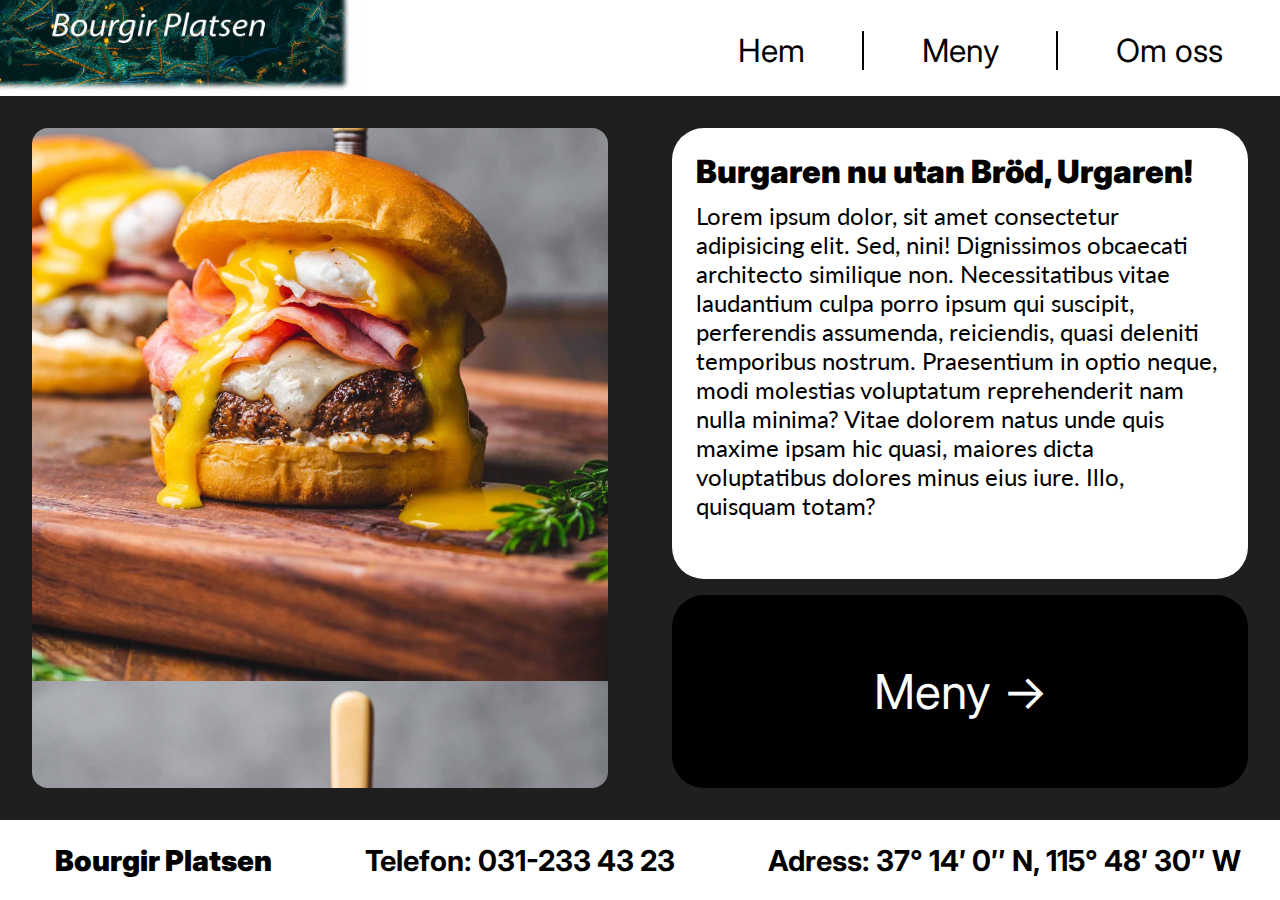
<file: index.html>
<!DOCTYPE html>
<html lang="en">
<head>
    <meta charset="UTF-8">
    <meta http-equiv="X-UA-Compatible" content="IE=edge">
    <meta name="viewport" content="width=device-width, initial-scale=1.0">
    <title>Burgare utan Bröd</title>
    <link rel="stylesheet" href="css/style.css">
    <link rel="preconnect" href="https://fonts.googleapis.com">
    <link rel="preconnect" href="https://fonts.gstatic.com" crossorigin>
    <link href="https://fonts.googleapis.com/css2?family=Inter:wght@300&family=Lato:wght@300&display=swap" rel="stylesheet">
</head>
<body>
    <main id="wrapper">
        <header id="logo">           
        </header>
        <menu id="nav">
            <li id="nav1">
                <a class="no_color nav_adjust" href="index.html">Hem</a>
            </li>
            <li id="nav2">
                <a class="no_color nav_adjust" href="meny.html">Meny</a>
            </li>
            <li id="nav3">
                <a class="no_color nav_adjust" href="om_oss.html">Om oss</a>
            </li>
        </menu>
        <section id="main_start">
            <section id="image_start">
            </section>
            <article id="text_start">
                <h2 class="title_content">
                    <strong>Burgaren nu utan Bröd, Urgaren!</strong>
                </h2>
                <p class="text_content">
                    Lorem ipsum dolor, sit amet consectetur adipisicing elit. Sed, nini! Dignissimos obcaecati architecto similique non. Necessitatibus vitae laudantium culpa porro ipsum qui suscipit, perferendis assumenda, reiciendis, quasi deleniti temporibus nostrum.
                    Praesentium in optio neque, modi molestias voluptatum reprehenderit nam nulla minima? Vitae dolorem natus unde quis maxime ipsam hic quasi, maiores dicta voluptatibus dolores minus eius iure. Illo, quisquam totam?
               </p>
            </article>
            <section id="meny_start">
                <a class="button_meny_text no_color" id="button_text" href="meny.html">Meny -></a>
            </section>
        </section>
        <footer id="footer">
            <h3 id="footer_content1">
                <strong>Bourgir Platsen</strong>
            </h3>
            <h3 id="footer_content2">
                Telefon: 031-233 43 23
            </h3>
            <h3 id="footer_content3">
                Adress: 37° 14′ 0″ N, 115° 48′ 30″ W
            </h3>
        </footer>
    </main>
</body>
</html>
</file>
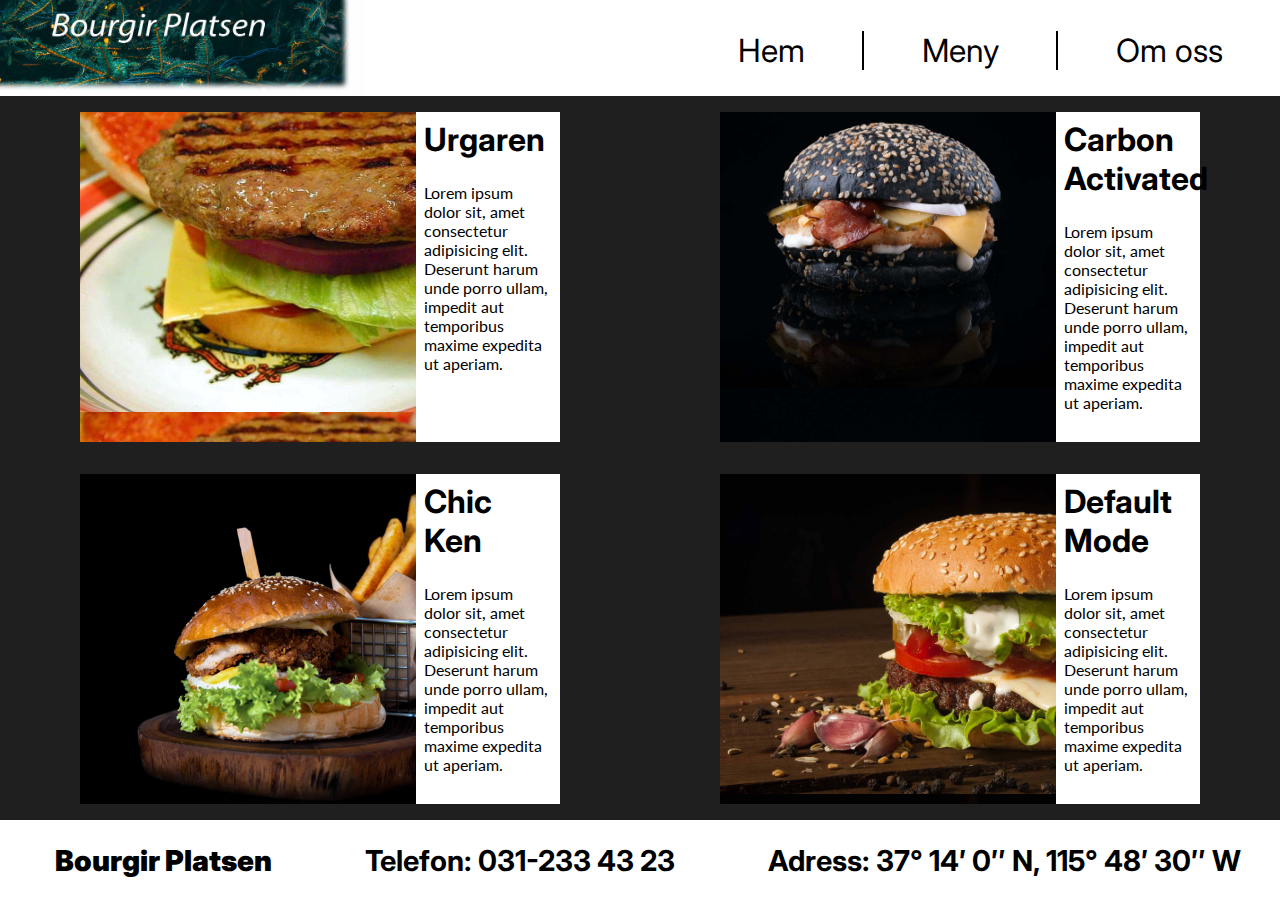
<file: meny.html>
<!DOCTYPE html>
<html lang="en">
<head>
    <meta charset="UTF-8">
    <meta http-equiv="X-UA-Compatible" content="IE=edge">
    <meta name="viewport" content="width=device-width, initial-scale=1.0">
    <title>Burgare utan Bröd</title>
    <link rel="stylesheet" href="css/style.css">
    <link rel="preconnect" href="https://fonts.googleapis.com">
    <link rel="preconnect" href="https://fonts.gstatic.com" crossorigin>
    <link href="https://fonts.googleapis.com/css2?family=Inter:wght@300&family=Lato:wght@300&display=swap" rel="stylesheet">
</head>
<body>
    <main id="wrapper">
        <header id="logo">      
        </header>
        <menu id="nav">
            <li id="nav1">
                <a class="no_color nav_adjust" href="index.html">Hem</a>
            </li>
            <li id="nav2">
                <a class="no_color nav_adjust" href="meny.html">Meny</a>
            </li>
            <li id="nav3">
                <a class="no_color nav_adjust" href="om_oss.html">Om oss</a>
            </li>
        </menu>
        <section id="main_meny">
            <div id="dish1">
                <section id="menu_img1"></section>
                <section id="text1">
                    <h2 class="title_content">
                        Urgaren
                    </h2>
                    <p class="info_decoration margin_top">
                        Lorem ipsum dolor sit, amet consectetur adipisicing elit. Deserunt harum unde porro ullam, impedit aut temporibus maxime expedita ut aperiam.
                    </p>
                </section>
            </div>
            <div id="dish2">
                <section id="menu_img2"></section>
                <section id="text2">
                    <h2 class="title_content">
                        Carbon Activated
                    </h2>
                    <p class="info_decoration margin_top">
                        Lorem ipsum dolor sit, amet consectetur adipisicing elit. Deserunt harum unde porro ullam, impedit aut temporibus maxime expedita ut aperiam.
                    </p>
                </section>
            </div>
            <div id="dish3">
                <section id="menu_img3"></section>
                <section id="text3">
                    <h2 class="title_content">
                        Chic Ken
                    </h2>
                    <p class="info_decoration margin_top">
                        Lorem ipsum dolor sit, amet consectetur adipisicing elit. Deserunt harum unde porro ullam, impedit aut temporibus maxime expedita ut aperiam.
                    </p>
                </section>
            </div>
            <div id="dish4">
                <section id="menu_img4"></section>
                <section id="text4">
                    <h2 class="title_content">
                        Default Mode
                    </h2>
                    <p class="info_decoration margin_top">
                        Lorem ipsum dolor sit, amet consectetur adipisicing elit. Deserunt harum unde porro ullam, impedit aut temporibus maxime expedita ut aperiam.
                    </p>    
                </section>
            </div>
        </section>
        <footer id="footer">
            <h3 id="footer_content1">
                <strong>Bourgir Platsen</strong>
            </h3>
            <h3 id="footer_content2">
                Telefon: 031-233 43 23
            </h3>
            <h3 id="footer_content3">
                Adress: 37° 14′ 0″ N, 115° 48′ 30″ W
            </h3>
        </footer>
    </main>
</body>
</html>
</file>
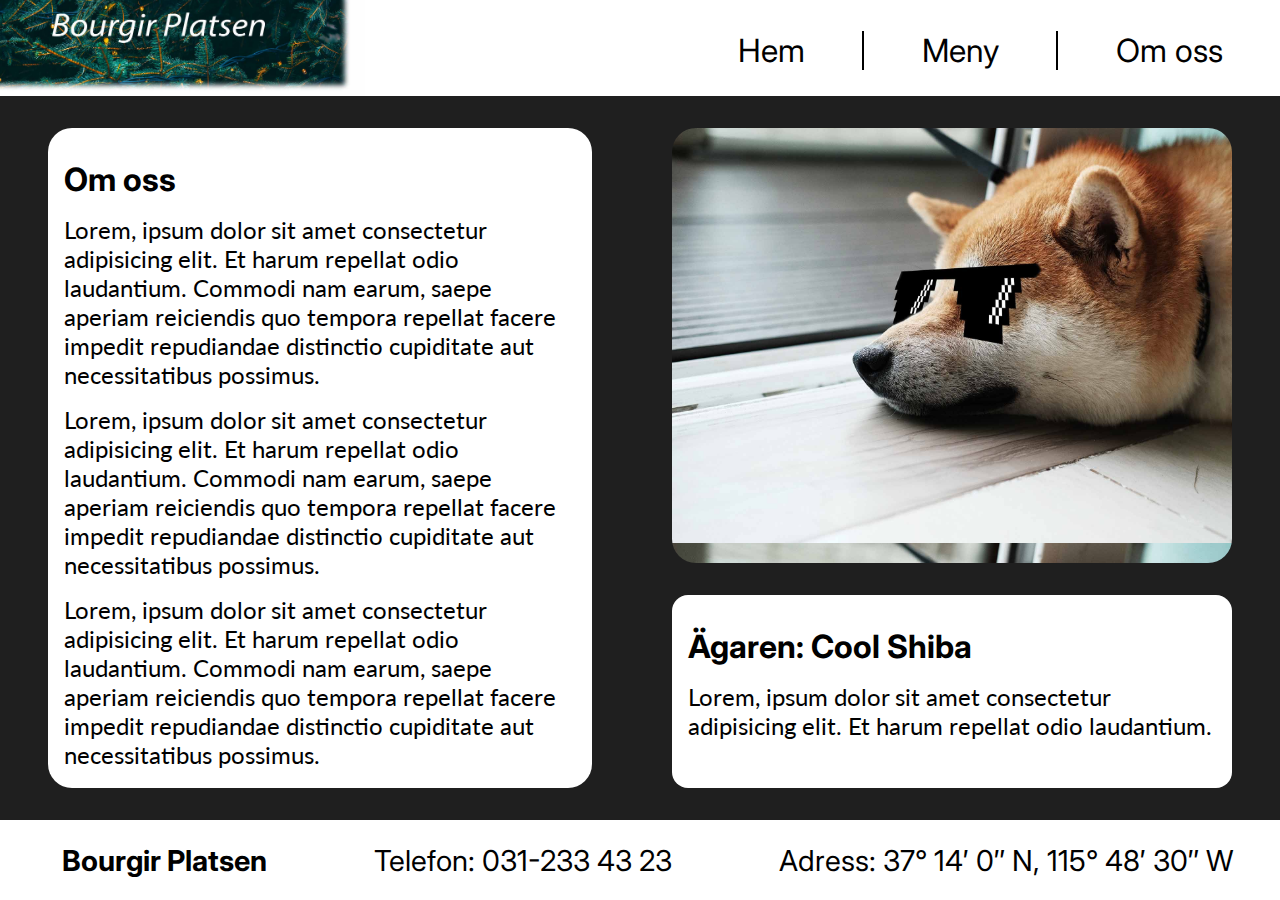
<file: om_oss.html>
<!DOCTYPE html>
<html lang="en">
<head>
    <meta charset="UTF-8">
    <meta http-equiv="X-UA-Compatible" content="IE=edge">
    <meta name="viewport" content="width=device-width, initial-scale=1.0">
    <title>Burgare utan Bröd</title>
    <link rel="stylesheet" href="css/style.css">
    <link rel="icon" href="img/bread.jpg">
    <link rel="preconnect" href="https://fonts.googleapis.com">
    <link rel="preconnect" href="https://fonts.gstatic.com" crossorigin>
    <link href="https://fonts.googleapis.com/css2?family=Inter:wght@300&family=Lato:wght@300&display=swap" rel="stylesheet">
</head>
<body>
    <main id="wrapper">
        <header id="logo">        
        </header>
        <menu id="nav">
            <li id="nav1">
                <a class="no_color nav_adjust" href="index.html">Hem</a>
            </li>
            <li id="nav2">
                <a class="no_color nav_adjust" href="meny.html">Meny</a>
            </li>
            <li id="nav3">
                <a class="no_color nav_adjust" href="om_oss.html">Om oss</a>
            </li>
        </menu>
        <section id="main_om_oss">
            <article id="restaurant_info">
                <h2 class="title_content om_oss_title_content">
                    Om oss
                </h2>
                <p class="text_content margin_for_text">
                    Lorem, ipsum dolor sit amet consectetur adipisicing elit. Et harum repellat odio laudantium. Commodi nam earum, saepe aperiam reiciendis quo tempora repellat facere impedit repudiandae distinctio cupiditate aut necessitatibus possimus.
                </p>
                <p class="text_content margin_for_text">
                    Lorem, ipsum dolor sit amet consectetur adipisicing elit. Et harum repellat odio laudantium. Commodi nam earum, saepe aperiam reiciendis quo tempora repellat facere impedit repudiandae distinctio cupiditate aut necessitatibus possimus.
                </p>
                <p class="text_content margin_for_text">
                    Lorem, ipsum dolor sit amet consectetur adipisicing elit. Et harum repellat odio laudantium. Commodi nam earum, saepe aperiam reiciendis quo tempora repellat facere impedit repudiandae distinctio cupiditate aut necessitatibus possimus.
                </p>
            </article>
            <section id="owner_pic"></section>
            <section id="owner_info">
                <h2 class="title_content om_oss_title_content">
                    Ägaren: Cool Shiba
                </h2> 
                <p class="text_content margin_for_text">
                    Lorem, ipsum dolor sit amet consectetur adipisicing elit. Et harum repellat odio laudantium.
                </p>
            </section>
        </section>
        <footer id="footer">
            <p id="footer_content1">
                <strong>Bourgir Platsen</strong>
            </p>
            <p id="footer_content2">
                Telefon: 031-233 43 23
            </p>
            <p id="footer_content3">
                Adress: 37° 14′ 0″ N, 115° 48′ 30″ W
            </p>
        </footer>
    </main>
</body>
</html>
</file>
<file: css/style.css>
body {
 margin: 0;
}

.no_color {
    text-decoration: none;
    color: black;
}

a.button {
    text-decoration: none;
    color: initial;
}

#wrapper {
    display: grid;
    grid-template-areas: 
    'lg nv'
    'mn mn'
    'ft ft'
    ;
    grid-template-columns: 50% 50%;
    grid-template-rows: 6rem 1fr 5rem;
    height: 100vh;
    width: 100vw;
}

#logo {
    grid-area: lg;
    background-color: white;
    background-image: url(../img/Logga.jpg);
    background-size: 60%;
    background-repeat: no-repeat;
    background-position-y: -110px;
    margin-left: -3rem;

}

#nav {
    display: grid;
    grid-area: nv;
    background-color: white;
    grid-template-areas:
    'nv1 nv2 nv3';
}

#nav1, #nav2, #nav3 {
    display: flex;
    justify-content: center;
    align-items: center;
    font-family: 'Inter', sans-serif;
}

#nav1 {
    grid-area: nv1;
}

#nav2 {
    grid-area: nv2;
    border-style: solid;
    border-top: black;
    border-bottom: black;
    border-width: 2px;
    margin: 15px 0px 15px 0px;
}

#nav3 {
    grid-area: nv3;
}

.nav_adjust {
    font-size: 2rem;
}

#main_start {
    display: grid;
    grid-area: mn;
    grid-template-areas: 
    'img ar'
    'img ar'
    'img btn';
    grid-template-columns: 50% 50%;
    grid-template-rows: 3fr 3fr 3fr;
    background-color: #1f1f1f;
}

#image_start {
    display: grid;
    grid-area: img;
    margin: 2rem 2rem 2rem 2rem;
    background-image: url(../img/burgir.jpg);
    background-size: cover;
    background-position-y: -15rem;
    border-radius: 1rem;
}

#text_start {
    display: grid;
    grid-area: ar;
    background-color: white;
    margin: 2rem 2rem 0 2rem;
    padding: 1.5rem;
    border-radius: 2rem;
}

#meny_start {
    display: flex;
    grid-area: btn;
    background-color: black;
    margin: 1rem 2rem 2rem 2rem;
    justify-content: space-around;
    align-items: center;
    border-radius: 2rem;
}

.title_content {
    font-size: 2rem;
    font-family: 'Inter', sans-serif;
    margin: 0px;
}

.text_content {
    margin-top: 0px;
    font-family: 'Lato', sans-serif;
    font-size: 1.5rem;
}

.margin_top {
    padding-top: 8px;
}

#button_text:hover {
    transition:  0.5s ease-in-out;
    color: goldenrod;
    font-family: 'Inter', sans-serif;
}

.button_meny_text {
    font-size: 3rem;
    color: white;
    font-family: 'Inter', sans-serif;
}

#main_meny {
    display: grid;
    grid-area: mn;
    background-color: #1f1f1f;
}

#footer {
    display: flex;
    grid-area: ft;
    background-color: white;
    justify-content: space-around;
    align-items: center;
}

#main_meny {
    display: grid;
    grid-area: mn;
    grid-template-areas: 
    'fd1 fd2'
    'fd3 fd4';
    grid-template-columns: 50% 50%;
    grid-template-rows: 50% 50%;
}

#dish1, #dish2, #dish3, #dish4 {
    margin: 1rem 5rem 1rem 5rem;
} 

#dish1 {
    display: grid;
    grid-area: fd1;
    grid-template-areas:
    'fdimg1 txt1';
    background-color: blanchedalmond;
    grid-template-columns: 70% 30%;
}

#dish2 {
    display: grid;
    grid-area: fd2;
    grid-template-areas:
    'fdimg2 txt2';
    background-color: chocolate;
    grid-template-columns: 70% 30%;
}

#dish3 {
    display: grid;
    grid-area: fd3;
    grid-template-areas:
    'fdimg3 txt3';
    background-color: darkgray;
    grid-template-columns: 70% 30%;
}

#dish4 {
    display: grid;
    grid-area: fd4;
    grid-template-areas:
    'fdimg4 txt4';
    grid-template-columns: 70% 30%;
    background-color: lightgoldenrodyellow;
}

#menu_img1 {
    grid-area: fdimg1;
    background-image: url(../img/img1_burgir.jpg);
    background-size: cover;
    background-position-y: -30px;
}

#menu_img2 {
    grid-area: fdimg2;
    background-image: url(../img/img2_burgir.jpg);
    background-size: cover;
    background-position-y: -60px;
}

#menu_img3 {
    grid-area: fdimg3;
    background-image: url(../img/img3_burgir.jpg);
    background-size: cover;
    background-position-y: 0px;
}

#menu_img4 {
    grid-area: fdimg4;
    background-image: url(../img/img4_burgir.jpg);
    background-size: cover;
    background-position-y: -10px;
}

.info_decoration {
    font-family: 'Lato', sans-serif;
    font-size: 1em;
}

#text1 {
    grid-area: txt1;
    background-color: white;
    padding: 8px;
}

#text2 {
    grid-area: txt2;
    background-color: white;
    padding: 8px;
}

#text3 {
    grid-area: txt3;
    background-color: white;
    padding: 8px;
}

#text4 {
    grid-area: txt4;
    background-color: white;
    padding: 8px;
}

#main_om_oss {
    display: grid;
    grid-area: mn;
    grid-template-areas:
    'ar img'
    'ar img'
    'ar own';
    grid-template-columns: 50% 50%;
    grid-template-rows: 3fr 3fr 3fr;
    background-color: #1f1f1f;
}

#restaurant_info {
    grid-area: ar;
    background-color: white;
    margin: 2rem 3rem 2rem 3rem;
    border-radius: 1.5em;
}

#owner_pic {
    grid-area: img;
    margin: 2rem 3rem 1rem 2rem;
    background-image: url(../img/owner_pic.jpg);
    background-size: cover;
    background-position-y: -20px;
    border-radius: 1.5em;
}

p.title_content, .om_oss_title_content {
    padding: 2rem 0px 0px 1rem;
}

#owner_info {
    grid-area: own;
    background-color: white;
    margin: 1rem 3rem 2rem 2rem;
    border-radius: 1em;
}

.margin_for_text {
    margin: 1rem 1rem 0rem 1rem;
}

#footer_content1 {
    font-size: 1.8rem;
    font-family: 'Inter', sans-serif;
    margin-left: 1rem;
}

#footer_content2 {
    font-size: 1.8rem;
    font-family: 'Inter', sans-serif;
    margin-left: 1rem;
}

#footer_content3 {
    font-size: 1.8rem;
    font-family: 'Inter', sans-serif;
    margin-left: 1rem;
}
</file>
